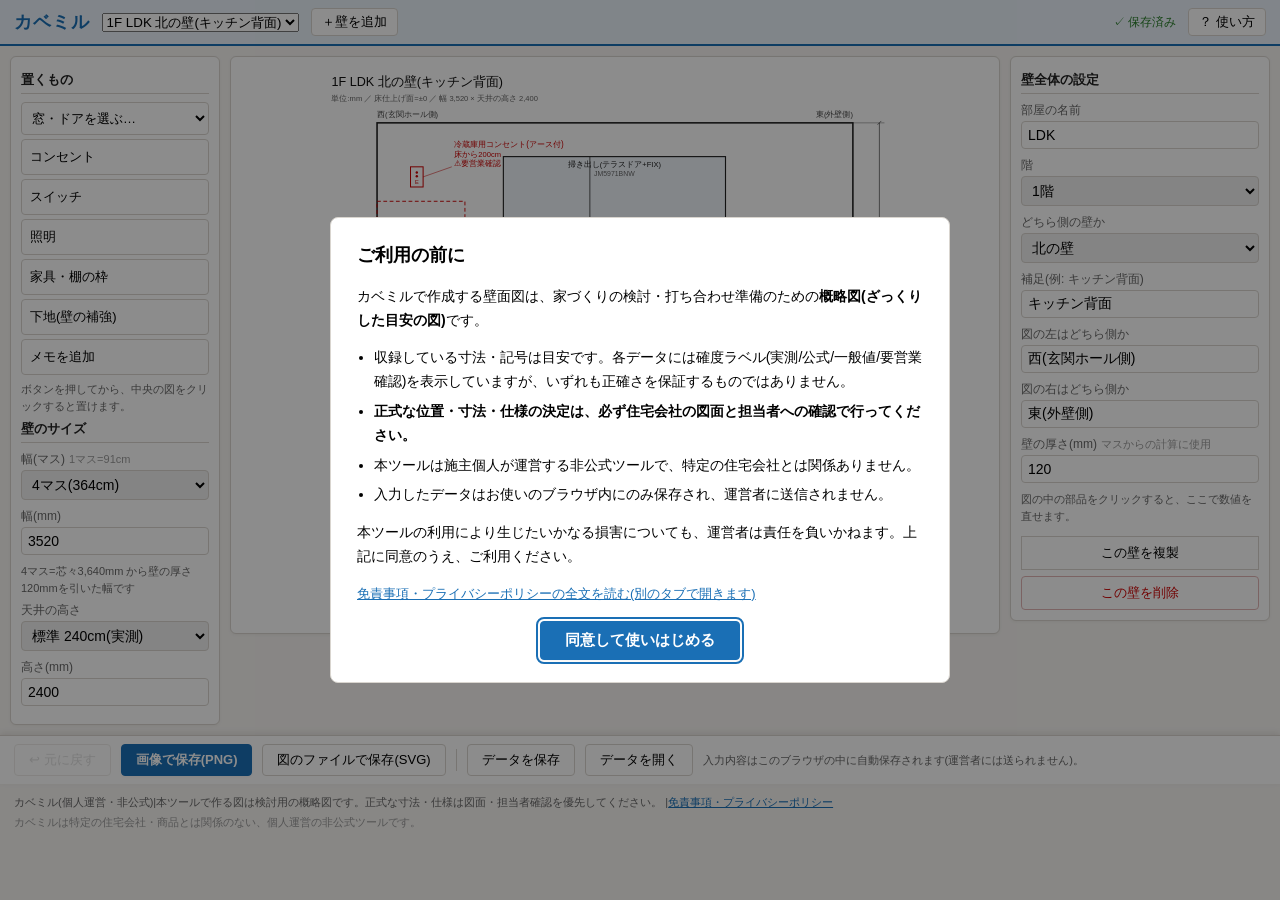
<file: index.html>
<!DOCTYPE html>
<html lang="ja">
<head>
<meta charset="UTF-8">
<meta name="viewport" content="width=device-width, initial-scale=1">
<title>カベミル — 壁とコンセントの位置がミルミルわかる無料展開図エディタ</title>

<!-- 検索結果・SNSシェア用の説明タグ(2026-08-13 追加) -->
<meta name="description" content="部屋の壁を正面から見た図(壁面図)をブラウザで作り、コンセント・スイッチ・照明を高さ付きで書き込める無料エディタ。登録不要・データはブラウザ内のみ。打ち合わせに持って行ける画像で保存できます。個人運営の非公式ツールです。">

<!-- OGP(SNSにURLを貼ったときのタイトル・説明・画像)。og:image は絶対URLが必須 -->
<meta property="og:title" content="カベミル — 壁とコンセントの位置がミルミルわかる無料展開図エディタ">
<meta property="og:description" content="壁面図をブラウザで作って、コンセント・スイッチ・照明の位置を高さ付きで検討。登録不要・無料の非公式ツールです。">
<meta property="og:type" content="website">
<meta property="og:url" content="https://kabemiru.com/">
<meta property="og:image" content="https://kabemiru.com/ogp.png">
<meta property="og:site_name" content="カベミル">
<meta property="og:locale" content="ja_JP">
<meta name="twitter:card" content="summary_large_image">

<link rel="icon" type="image/svg+xml" href="favicon.svg">
<link rel="stylesheet" href="style.css">

<!-- Googleアナリティクス(GA4) アクセス解析タグ(2026-08-13 有効化) -->
<script async src="https://www.googletagmanager.com/gtag/js?id=G-X3QH08LX3Y"></script>
<script>
  window.dataLayer = window.dataLayer || [];
  function gtag(){ dataLayer.push(arguments); }
  gtag('js', new Date());
  gtag('config', 'G-X3QH08LX3Y');
</script>
</head>
<body>

<!-- ================= 編集画面(PC向け) ================= -->
<div id="app">

  <header class="app-header">
    <h1 class="brand">カベミル</h1>
    <select id="wall-list" title="編集する壁を選ぶ"></select>
    <button type="button" id="btn-add-wall" class="btn-ghost" title="別の部屋・別の面の壁を新しく作ります">＋壁を追加</button>
    <span class="spacer"></span>
    <span class="save-state" id="save-state" title="入力内容はこのブラウザの中に自動保存されます">✓ 保存済み</span>
    <button type="button" id="btn-help" class="btn-ghost" title="使い方の説明を開きます">？ 使い方</button>
  </header>

  <main class="app-main">

    <!-- ① 置くもの / 壁のサイズ -->
    <section class="pane pane-left">
      <h2>置くもの</h2>
      <select id="palette-opening" class="palette-select" title="種類を選んでから、図の置きたい場所をクリックします">
        <option value="">窓・ドアを選ぶ…</option>
      </select>
      <button type="button" class="palette-btn" data-place="outlet" title="押してから図をクリックすると、コンセントを置けます">コンセント</button>
      <button type="button" class="palette-btn" data-place="switch" title="押してから図をクリックすると、スイッチを置けます">スイッチ</button>
      <button type="button" class="palette-btn" data-place="light" title="押してから図をクリックすると、照明を置けます">照明</button>
      <button type="button" class="palette-btn" data-place="furniture" title="押してから図をクリックすると、家具・棚の大きさの枠を置けます">家具・棚の枠</button>
      <button type="button" class="palette-btn" data-place="backing" title="押してから図をクリックすると、下地(テレビ壁掛けや棚のための壁の中の補強板)の希望範囲を置けます">下地(壁の補強)</button>
      <button type="button" class="palette-btn" id="btn-add-note" title="図の下に文字のメモを追加します(図の中の位置は持ちません)">メモを追加</button>
      <p class="hint" id="place-hint">ボタンを押してから、中央の図をクリックすると置けます。</p>

      <h2>壁のサイズ</h2>
      <label class="field">
        <span>幅(マス)<small>1マス=91cm</small></span>
        <select id="wall-masu"></select>
      </label>
      <label class="field">
        <span>幅(mm)</span>
        <input type="number" id="wall-width" min="500" max="20000" step="1">
      </label>
      <p class="hint" id="wall-width-hint">—</p>

      <label class="field">
        <span>天井の高さ</span>
        <select id="wall-ceiling"></select>
      </label>
      <label class="field">
        <span>高さ(mm)</span>
        <input type="number" id="wall-height" min="1000" max="5000" step="1">
      </label>
    </section>

    <!-- ② 壁のプレビュー(SVG) -->
    <section class="pane pane-canvas">
      <div id="canvas-area"></div>
    </section>

    <!-- ③ 選んだものの設定(入力欄は ui-panel.js が作る) -->
    <section class="pane pane-right">
      <h2 id="panel-title">壁全体の設定</h2>
      <div id="panel-fields"></div>

      <div id="panel-wall-extra">
        <label class="field">
          <span>壁の厚さ(mm)<small>マスからの計算に使用</small></span>
          <input type="number" id="wall-thickness" min="0" max="500" step="1">
        </label>
        <p class="hint">図の中の部品をクリックすると、ここで数値を直せます。</p>
        <button type="button" id="btn-duplicate-wall" class="btn-sub">この壁を複製</button>
        <button type="button" id="btn-delete-wall" class="btn-danger">この壁を削除</button>
      </div>

      <button type="button" id="btn-delete" class="btn-danger" hidden>この部品を削除</button>
    </section>
  </main>

  <!-- ================= ツールバー ================= -->
  <div class="toolbar">
    <button type="button" id="btn-undo" class="btn" title="直前の操作を1つ取り消します">↩ 元に戻す</button>
    <button type="button" id="btn-png" class="btn btn-primary" title="いま表示している壁を画像(PNG)にして保存します。打ち合わせに持って行く用">画像で保存(PNG)</button>
    <button type="button" id="btn-svg" class="btn" title="拡大しても粗くならない図のファイル(SVG)で保存します">図のファイルで保存(SVG)</button>
    <span class="toolbar-sep"></span>
    <button type="button" id="btn-save-json" class="btn" title="作業内容をファイルに保存します(バックアップ用)。画像ではありません">データを保存</button>
    <button type="button" id="btn-open-json" class="btn" title="「データを保存」で作ったファイルを読み込んで、続きから編集します">データを開く</button>
    <span class="toolbar-note">入力内容はこのブラウザの中に自動保存されます(運営者には送られません)。</span>
  </div>

  <!-- ================= フッター免責(設計書8-1) ================= -->
  <footer class="app-footer">
    <p>カベミル(個人運営・非公式)|本ツールで作る図は検討用の概略図です。正式な寸法・仕様は図面・担当者確認を優先してください。
      |<a href="policy.html" target="_blank" rel="noopener">免責事項・プライバシーポリシー</a></p>
    <p class="tm">カベミルは特定の住宅会社・商品とは関係のない、個人運営の非公式ツールです。</p>
  </footer>
</div>

<!-- ================= スマホ橋渡し画面(設計書3-4) ================= -->
<div id="mobile-bridge">
  <h1>カベミル</h1>
  <p class="tagline">壁とコンセントの位置がミルミルわかる、無料の壁面図エディタ</p>
  <div id="bridge-preview" aria-label="完成例の図"></div>
  <ul class="bridge-list">
    <li>部屋の壁を正面から見た図を、マス(1マス=91cm)で作れます</li>
    <li>コンセント・スイッチ・照明を、床からの高さ付きで書き込めます</li>
    <li>打ち合わせに持って行ける画像(PNG)で保存できます</li>
  </ul>
  <p class="bridge-note">編集画面はパソコン向けです。<strong>パソコンでのご利用をおすすめします。</strong><br>
    下のボタンでこのページのURLを自分に送っておくと、あとからパソコンで開けます。</p>
  <div class="bridge-buttons">
    <a id="bridge-line" class="btn btn-primary" href="#">LINEで自分に送る</a>
    <a id="bridge-mail" class="btn" href="#">メールで送る</a>
    <button type="button" id="bridge-copy" class="btn">URLをコピー</button>
  </div>
  <p class="bridge-copied" id="bridge-copied" hidden>URLをコピーしました。</p>
  <p class="bridge-policy"><a href="policy.html" target="_blank" rel="noopener">免責事項・プライバシーポリシー</a></p>
  <footer class="app-footer">
    <p>カベミル(個人運営・非公式)|本ツールで作る図は検討用の概略図です。正式な寸法・仕様は図面・担当者確認を優先してください。</p>
    <p class="tm">カベミルは特定の住宅会社・商品とは関係のない、個人運営の非公式ツールです。</p>
  </footer>
</div>

<!-- ================= 初回のみ表示する免責ダイアログ(設計書8-2) ================= -->
<dialog id="intro-dialog" class="intro">
  <h2>ご利用の前に</h2>
  <p>カベミルで作成する壁面図は、家づくりの検討・打ち合わせ準備のための<strong>概略図(ざっくりした目安の図)</strong>です。</p>
  <ul>
    <li>収録している寸法・記号は目安です。各データには確度ラベル(実測/公式/一般値/要営業確認)を表示していますが、いずれも正確さを保証するものではありません。</li>
    <li><strong>正式な位置・寸法・仕様の決定は、必ず住宅会社の図面と担当者への確認で行ってください。</strong></li>
    <li>本ツールは施主個人が運営する非公式ツールで、特定の住宅会社とは関係ありません。</li>
    <li>入力したデータはお使いのブラウザ内にのみ保存され、運営者に送信されません。</li>
  </ul>
  <p>本ツールの利用により生じたいかなる損害についても、運営者は責任を負いかねます。上記に同意のうえ、ご利用ください。</p>
  <p class="dialog-policy"><a href="policy.html" target="_blank" rel="noopener">免責事項・プライバシーポリシーの全文を読む(別のタブで開きます)</a></p>
  <form method="dialog">
    <button value="agree" class="btn btn-primary" autofocus>同意して使いはじめる</button>
  </form>
</dialog>

<!-- ================= 使い方ダイアログ ================= -->
<dialog id="help-dialog" class="intro">
  <h2>カベミルの使い方</h2>
  <ol>
    <li><strong>壁の大きさを合わせる</strong> — 左の「壁のサイズ」で幅(マス)と天井の高さを選びます。マスを選ぶと、壁の厚さ(既定120mm)を引いた幅が入ります。</li>
    <li><strong>置く</strong> — 左の「置くもの」でコンセントなどを選び、図の置きたい場所をクリックします。</li>
    <li><strong>直す・消す</strong> — 図の中の部品をクリックすると、右側で数値やメモを直せます。ドラッグでも動かせます(10mm刻み)。「家具・棚の枠」と「下地(壁の補強)」は、選ぶと出るつまみをドラッグして大きさも変えられます。いらないものは「この部品を削除」。</li>
    <li><strong>文字の位置をずらす</strong> — 部品を選ぶと、その説明文字のまわりにオレンジの破線の枠が出ます。この枠をドラッグすると<strong>文字だけ</strong>を動かせます(部品の位置は変わりません)。文字は自動で重ならない位置に並びますが、見づらいときにお使いください。</li>
  </ol>
  <p>「高さプリセット」を選ぶと、コンセント標準(床から30cm)などの高さが1回で入ります。かっこ内はその数値の確度(実測/公式/一般値/要営業確認)です。</p>
  <p><strong>置いたばかりの部品は⚠要営業確認(赤)から始まります。</strong>高さプリセットを当てるか、右側のチェックを外すと通常の表示になります。</p>
  <p class="help-caution">入力内容はお使いのブラウザの中だけに保存されます。ブラウザの履歴を消したりパソコンを買い替えると消えてしまうため、
    大事なデータは<strong>「データを保存」でファイルにも残して</strong>ください(「データを開く」で戻せます)。</p>
  <p class="dialog-policy"><a href="policy.html" target="_blank" rel="noopener">免責事項・プライバシーポリシーの全文を読む(別のタブで開きます)</a></p>
  <form method="dialog" class="help-buttons">
    <button value="close" class="btn btn-primary" autofocus>閉じる</button>
    <button type="button" id="btn-show-intro" class="btn">免責事項をもう一度読む</button>
  </form>
</dialog>

<!-- データファイルを開くための入力欄(画面には出しません) -->
<input type="file" id="file-input" accept=".json,application/json" hidden>

<!-- ES Modules。ダブルクリックでは動きません(Live Server などのローカルサーバ経由で開いてください) -->
<script type="module" src="js/ui.js"></script>
</body>
</html>
</file>
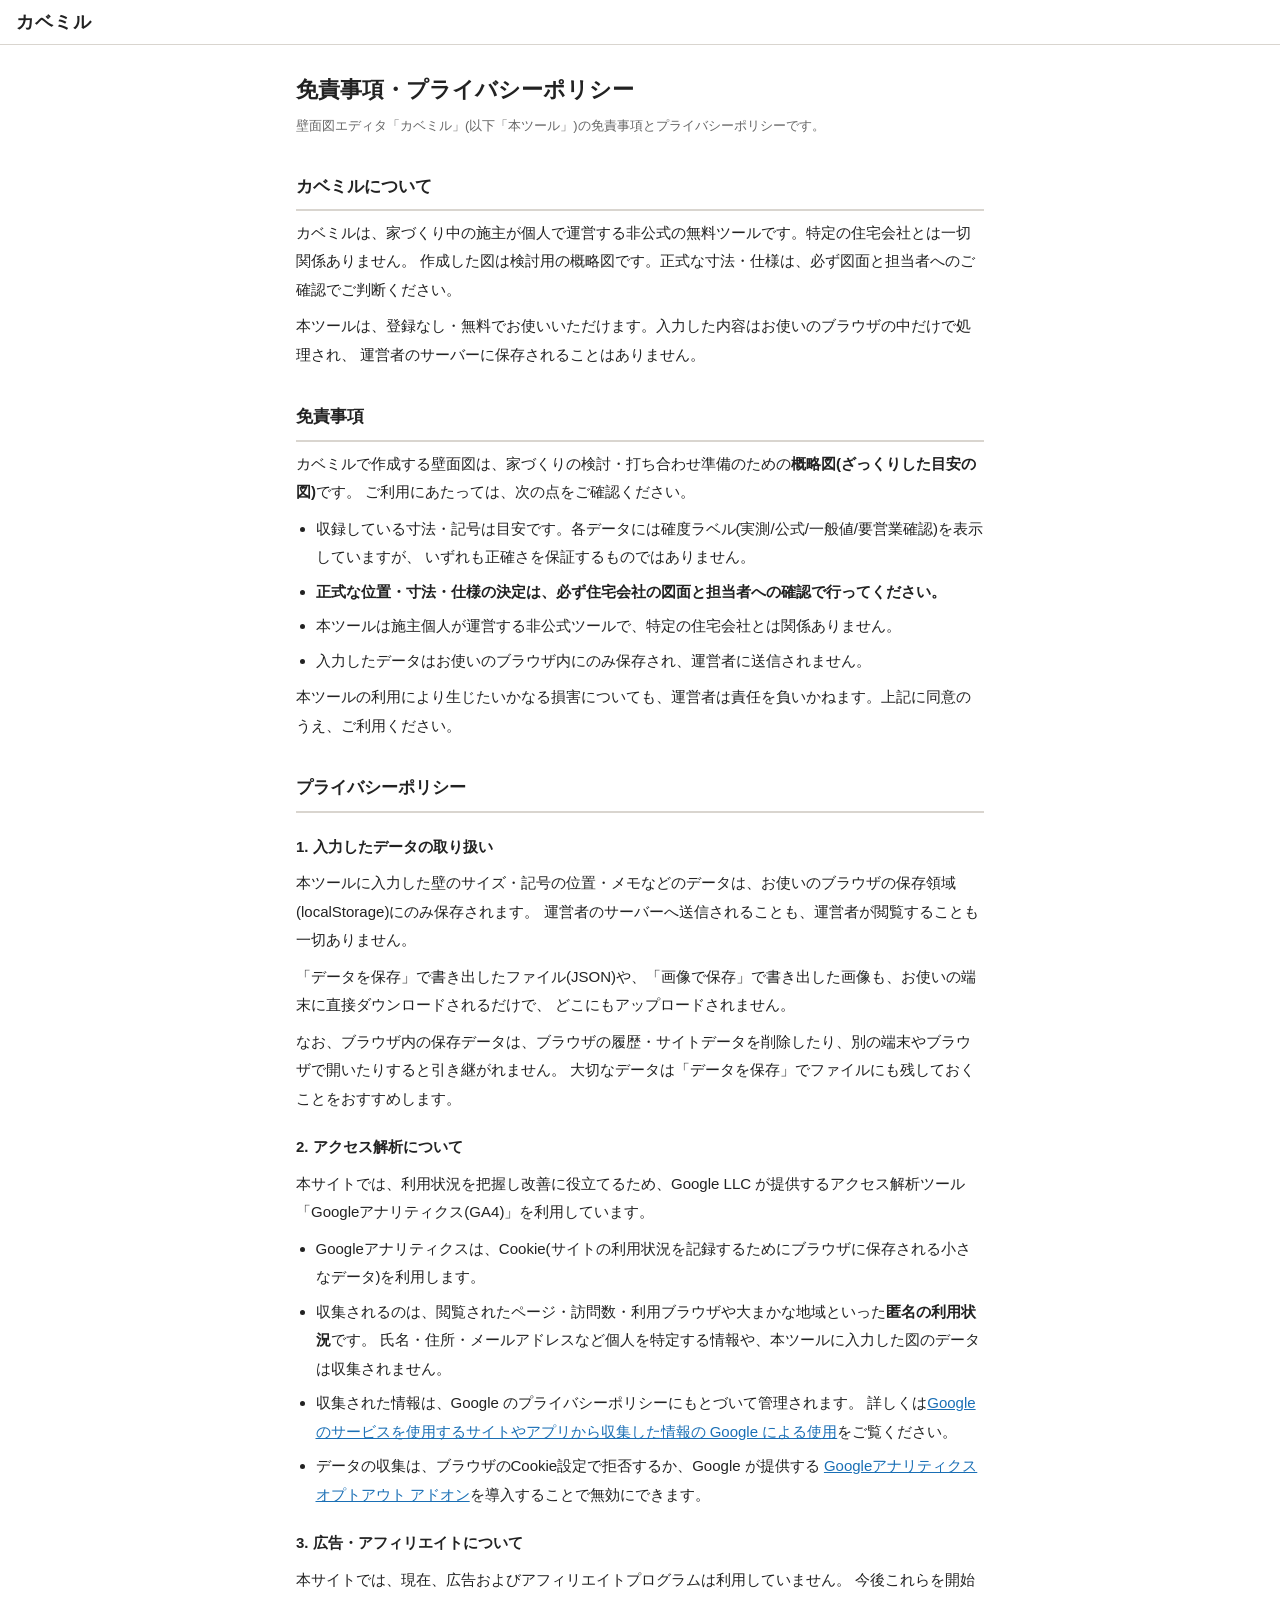
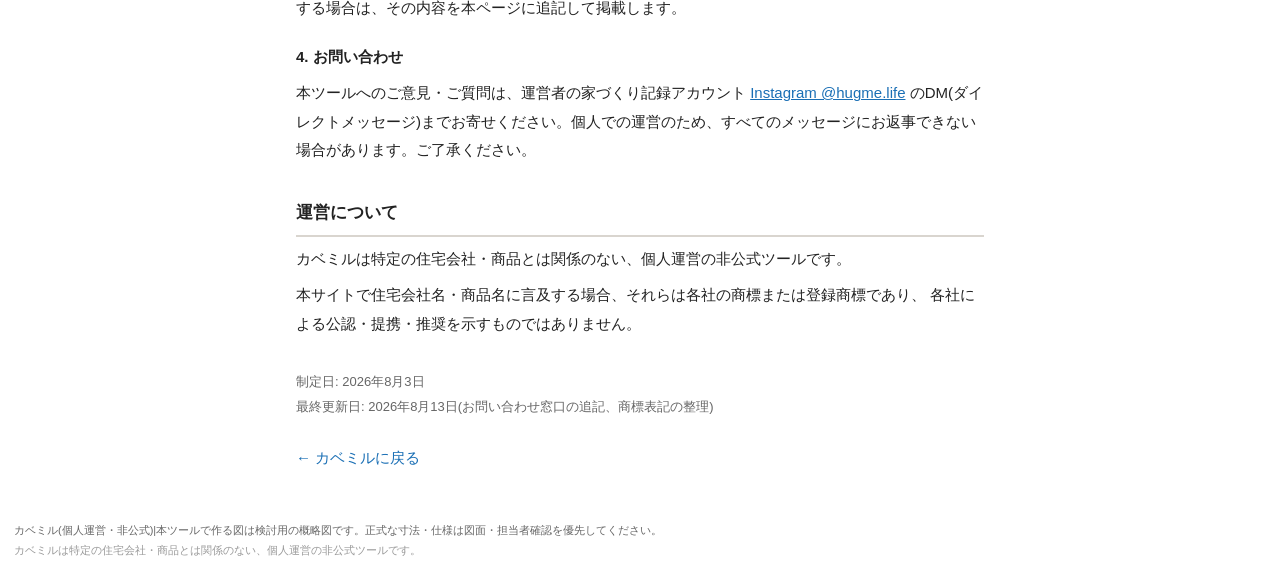
<file: policy.html>
<!DOCTYPE html>
<html lang="ja">
<head>
<meta charset="UTF-8">
<meta name="viewport" content="width=device-width, initial-scale=1">
<title>免責事項・プライバシーポリシー|カベミル</title>
<meta name="description" content="カベミル(個人運営・非公式の無料壁面図エディタ)の免責事項とプライバシーポリシーです。">
<link rel="icon" type="image/svg+xml" href="favicon.svg">
<link rel="stylesheet" href="style.css">

<!-- Googleアナリティクス(GA4) アクセス解析タグ(2026-08-13 有効化) -->
<script async src="https://www.googletagmanager.com/gtag/js?id=G-X3QH08LX3Y"></script>
<script>
  window.dataLayer = window.dataLayer || [];
  function gtag(){ dataLayer.push(arguments); }
  gtag('js', new Date());
  gtag('config', 'G-X3QH08LX3Y');
</script>

<style>
/* このページだけの見た目(長文を読みやすくするための最小限の指定) */
.policy-page { background: #fff; }
.policy-header {
  padding: 10px 16px;
  border-bottom: 1px solid var(--line);
}
.policy-header a { color: inherit; text-decoration: none; font-weight: bold; font-size: 18px; letter-spacing: 0.05em; }
.policy {
  flex: 1;
  width: 100%;
  max-width: 720px;      /* 1行が長くなりすぎないように幅を制限 */
  margin: 0 auto;
  padding: 20px 16px 40px;
  line-height: 1.9;      /* 長文でも読みやすい行間 */
  font-size: 15px;
}
.policy h1 { font-size: 22px; margin: 8px 0 4px; line-height: 1.5; }
.policy h2 {
  font-size: 17px; margin: 32px 0 8px; padding-bottom: 6px;
  border-bottom: 2px solid var(--line);
}
.policy h3 { font-size: 15px; margin: 20px 0 4px; }
.policy p { margin: 8px 0; }
.policy ul { padding-left: 1.3em; margin: 8px 0; }
.policy li { margin-bottom: 6px; }
.policy a { color: var(--accent); }
.policy .lead { color: var(--sub); font-size: 13px; margin-bottom: 20px; }
.policy .date { font-size: 13px; color: var(--sub); margin-top: 32px; }
.policy .back { margin: 24px 0 0; font-size: 15px; }
.policy .back a { text-decoration: none; }
.policy .back a:hover { text-decoration: underline; }
</style>
</head>

<body class="policy-page">

<header class="policy-header">
  <a href="./index.html">カベミル</a>
</header>

<main class="policy">

  <h1>免責事項・プライバシーポリシー</h1>
  <p class="lead">壁面図エディタ「カベミル」(以下「本ツール」)の免責事項とプライバシーポリシーです。</p>

  <!-- ================= カベミルについて(設計書8-1) ================= -->
  <h2>カベミルについて</h2>
  <p>カベミルは、家づくり中の施主が個人で運営する非公式の無料ツールです。特定の住宅会社とは一切関係ありません。
    作成した図は検討用の概略図です。正式な寸法・仕様は、必ず図面と担当者へのご確認でご判断ください。</p>
  <p>本ツールは、登録なし・無料でお使いいただけます。入力した内容はお使いのブラウザの中だけで処理され、
    運営者のサーバーに保存されることはありません。</p>

  <!-- ================= 免責事項(設計書8-2) ================= -->
  <h2>免責事項</h2>
  <p>カベミルで作成する壁面図は、家づくりの検討・打ち合わせ準備のための<strong>概略図(ざっくりした目安の図)</strong>です。
    ご利用にあたっては、次の点をご確認ください。</p>
  <ul>
    <li>収録している寸法・記号は目安です。各データには確度ラベル(実測/公式/一般値/要営業確認)を表示していますが、
      いずれも正確さを保証するものではありません。</li>
    <li><strong>正式な位置・寸法・仕様の決定は、必ず住宅会社の図面と担当者への確認で行ってください。</strong></li>
    <li>本ツールは施主個人が運営する非公式ツールで、特定の住宅会社とは関係ありません。</li>
    <li>入力したデータはお使いのブラウザ内にのみ保存され、運営者に送信されません。</li>
  </ul>
  <p>本ツールの利用により生じたいかなる損害についても、運営者は責任を負いかねます。上記に同意のうえ、ご利用ください。</p>

  <!-- ================= プライバシーポリシー ================= -->
  <h2>プライバシーポリシー</h2>

  <h3>1. 入力したデータの取り扱い</h3>
  <p>本ツールに入力した壁のサイズ・記号の位置・メモなどのデータは、お使いのブラウザの保存領域(localStorage)にのみ保存されます。
    運営者のサーバーへ送信されることも、運営者が閲覧することも一切ありません。</p>
  <p>「データを保存」で書き出したファイル(JSON)や、「画像で保存」で書き出した画像も、お使いの端末に直接ダウンロードされるだけで、
    どこにもアップロードされません。</p>
  <p>なお、ブラウザ内の保存データは、ブラウザの履歴・サイトデータを削除したり、別の端末やブラウザで開いたりすると引き継がれません。
    大切なデータは「データを保存」でファイルにも残しておくことをおすすめします。</p>

  <h3>2. アクセス解析について</h3>
  <p>本サイトでは、利用状況を把握し改善に役立てるため、Google LLC が提供するアクセス解析ツール
    「Googleアナリティクス(GA4)」を利用しています。</p>
  <ul>
    <li>Googleアナリティクスは、Cookie(サイトの利用状況を記録するためにブラウザに保存される小さなデータ)を利用します。</li>
    <li>収集されるのは、閲覧されたページ・訪問数・利用ブラウザや大まかな地域といった<strong>匿名の利用状況</strong>です。
      氏名・住所・メールアドレスなど個人を特定する情報や、本ツールに入力した図のデータは収集されません。</li>
    <li>収集された情報は、Google のプライバシーポリシーにもとづいて管理されます。
      詳しくは<a href="https://policies.google.com/technologies/partner-sites" target="_blank" rel="noopener">Google のサービスを使用するサイトやアプリから収集した情報の Google による使用</a>をご覧ください。</li>
    <li>データの収集は、ブラウザのCookie設定で拒否するか、Google が提供する
      <a href="https://tools.google.com/dlpage/gaoptout" target="_blank" rel="noopener">Googleアナリティクス オプトアウト アドオン</a>を導入することで無効にできます。</li>
  </ul>

  <h3>3. 広告・アフィリエイトについて</h3>
  <p>本サイトでは、現在、広告およびアフィリエイトプログラムは利用していません。
    今後これらを開始する場合は、その内容を本ページに追記して掲載します。</p>

  <h3>4. お問い合わせ</h3>
  <p>本ツールへのご意見・ご質問は、運営者の家づくり記録アカウント
    <a href="https://www.instagram.com/hugme.life/" target="_blank" rel="noopener">Instagram @hugme.life</a>
    のDM(ダイレクトメッセージ)までお寄せください。個人での運営のため、すべてのメッセージにお返事できない場合があります。ご了承ください。</p>

  <!-- ================= 非公式ツールであることについて(設計書8-1) ================= -->
  <h2>運営について</h2>
  <p>カベミルは特定の住宅会社・商品とは関係のない、個人運営の非公式ツールです。</p>
  <p>本サイトで住宅会社名・商品名に言及する場合、それらは各社の商標または登録商標であり、
    各社による公認・提携・推奨を示すものではありません。</p>

  <p class="date">制定日: 2026年8月3日<br>
    最終更新日: 2026年8月13日(お問い合わせ窓口の追記、商標表記の整理)</p>

  <p class="back"><a href="./index.html">← カベミルに戻る</a></p>

</main>

<footer class="app-footer">
  <p>カベミル(個人運営・非公式)|本ツールで作る図は検討用の概略図です。正式な寸法・仕様は図面・担当者確認を優先してください。</p>
  <p class="tm">カベミルは特定の住宅会社・商品とは関係のない、個人運営の非公式ツールです。</p>
</footer>

</body>
</html>
</file>
<file: style.css>
/* ==========================================================================
   カベミル — 画面の見た目
   レイアウトは「ヘッダー / 3カラム本体 / ツールバー / フッター」の縦積み。
   ========================================================================== */

:root {
  --line: #d9d5cf;          /* 罫線のグレー(すこし暖色寄り) */
  --bg: #f7f5f2;            /* 画面全体の背景(ごく薄い暖色。パネルと図は白のまま) */
  --text: #222;
  --sub: #666;              /* 補足文字の色 */
  --accent: #1a6fb5;        /* ボタンなどのアクセント色 */
  --accent-soft: #eaf2fa;   /* アクセント色のごく薄い版(帯・下線などの彩り用) */
  --warn: #cc0000;          /* 要営業確認の赤 */
  --select: #ff8c00;        /* 選択中のハイライト(オレンジ) */
  --card-shadow: 0 1px 3px rgba(60, 50, 40, 0.06);   /* パネルを「カード」に見せる軽い影 */
}

* { box-sizing: border-box; }

body {
  margin: 0;
  font-family: "Meiryo", "Yu Gothic", "Hiragino Kaku Gothic ProN", sans-serif;
  font-size: 14px;
  color: var(--text);
  background: var(--bg);
  display: flex;
  flex-direction: column;
  min-height: 100vh;
}

/* ---------- ヘッダー ---------- */
.app-header {
  display: flex;
  align-items: center;
  gap: 12px;
  padding: 8px 14px;
  background: var(--accent-soft);           /* ごく薄いアクセント色の帯 */
  border-bottom: 2px solid var(--accent);   /* アクセント色の下線で画面上部に彩りを付ける */
}
.brand { font-size: 18px; font-weight: bold; letter-spacing: 0.05em; margin: 0; color: var(--accent); }
.spacer { flex: 1; }
.save-state { font-size: 12px; color: #2a7d2a; }
.save-state.saving { color: var(--sub); }

/* ---------- 本体3カラム ---------- */
.app-main {
  flex: 1;
  display: grid;
  grid-template-columns: 210px 1fr 260px;
  gap: 10px;
  padding: 10px;
  align-items: start;
}
.pane {
  background: #fff;
  border: 1px solid var(--line);
  border-radius: 6px;
  padding: 10px;
  box-shadow: var(--card-shadow);   /* 暖色の背景の上で「白いカード」に見せる */
}
.pane h2 {
  font-size: 13px;
  margin: 4px 0 8px;
  padding-bottom: 4px;
  border-bottom: 1px solid var(--line);
}
.pane-canvas { padding: 6px; min-width: 0; }   /* min-width:0 で図の元の大きさに引っぱられないようにする */
#canvas-area svg { width: 100%; height: auto; display: block; }
/* 「置くもの」を選んでいるあいだは、図の上のカーソルを十字にする */
.pane-canvas.placing #canvas-area svg { cursor: crosshair; }
/* 図の中のクリックできる部品は指のカーソルにする。
   ドラッグで動かせる部品には render.js 側が cursor:move を直接指定しており、そちらが優先される */
#canvas-area [data-id] { cursor: pointer; }

/* ---------- 入力欄 ---------- */
.field { display: block; margin-bottom: 8px; }
.field > span { display: block; font-size: 12px; color: var(--sub); margin-bottom: 2px; }
.field > span small { color: #999; font-size: 11px; margin-left: 4px; }
.field input[type="number"],
.field input[type="text"],
.field textarea,
.field select {
  width: 100%;
  padding: 5px 6px;
  border: 1px solid var(--line);
  border-radius: 4px;
  font-size: 14px;
  font-family: inherit;
}
.field-check { display: flex; align-items: flex-start; gap: 6px; }
.field-check > span { margin: 0; font-size: 13px; color: var(--text); }
.field-check input { margin-top: 3px; }

.hint { font-size: 11px; color: var(--sub); line-height: 1.5; margin: 6px 0; }
/* 壁の外をクリックしたときなど、一時的に注意を促すヒント(ui.jsが3秒だけ付ける) */
.hint.hint-warn { color: var(--warn); font-weight: bold; }
/* 「要営業確認」のときだけ右パネルに出す、赤で始まる理由の1行(ui-panel.js) */
.conf-hint { margin: 4px 0 0; }

/* ---------- ボタン ---------- */
.btn, .btn-ghost, .palette-btn, .btn-danger {
  font-family: inherit;
  font-size: 13px;
  border-radius: 4px;
  cursor: pointer;
}
.btn { padding: 6px 14px; border: 1px solid var(--line); background: #fff; }
.btn:hover { background: #f0f3f6; }
/* 一番使ってほしいボタン(画像で保存)。塗りつぶし+太字で目立たせる */
.btn-primary {
  background: var(--accent); border-color: var(--accent); color: #fff;
  font-weight: bold; box-shadow: var(--card-shadow);
}
.btn-primary:hover { background: #15598f; }
.btn-ghost { padding: 4px 10px; border: 1px solid var(--line); background: #fff; }
.btn:disabled { opacity: 0.45; cursor: default; }

/* キーボード(Tabキー)で操作したときに、いまどこにいるかが分かるようにする */
:focus-visible { outline: 2px solid var(--accent); outline-offset: 2px; }

.palette-btn {
  display: block; width: 100%;
  padding: 8px; margin-bottom: 4px;
  border: 1px solid var(--line); background: #fff; text-align: left;
}
.palette-btn:hover { background: #f0f3f6; }
/* 配置モード中(押されている状態) */
.palette-btn.active { background: var(--accent); border-color: var(--accent); color: #fff; }

/* パレットの「窓・ドアを選ぶ」ドロップダウン */
.palette-select {
  width: 100%; padding: 7px 6px; margin-bottom: 4px;
  border: 1px solid var(--line); border-radius: 4px;
  font-size: 13px; font-family: inherit; background: #fff;
}

.btn-danger, .btn-sub {
  width: 100%; padding: 7px; margin-top: 6px;
  border: 1px solid var(--line); background: #fff;
}
.btn-danger { border-color: #e0b4b4; color: var(--warn); }
.btn-danger:hover { background: #fdf0f0; }
.btn-sub:hover { background: #f0f3f6; }

/* ---------- 確度ラベルのバッジ ---------- */
.badge-line { margin: 8px 0 0; font-size: 12px; }
.badge {
  display: inline-block; padding: 1px 7px; border-radius: 9px;
  background: #eceef1; color: #555; font-size: 11px;
}
.badge.warn { background: #fbe9e9; color: var(--warn); font-weight: bold; }

/* ---------- ツールバー・フッター ---------- */
/* 図が縦に長くなっても保存ボタンが隠れないよう、画面の下に貼り付けておく(sticky) */
.toolbar {
  display: flex; align-items: center; gap: 10px;
  padding: 8px 14px;
  background: #fff;
  border-top: 1px solid var(--line);
  position: sticky;
  bottom: 0;
  z-index: 5;
  box-shadow: 0 -2px 6px rgba(60, 50, 40, 0.10);   /* 図と重なったときに境目が分かるように */
}
.toolbar-note { font-size: 11px; color: var(--sub); }
.toolbar-sep { width: 1px; height: 22px; background: var(--line); }

.app-footer {
  padding: 8px 14px 14px;
  font-size: 11px; color: var(--sub); line-height: 1.6;
  background: transparent;   /* 画面全体の背景色(薄い暖色)をそのまま見せる */
}
.app-footer p { margin: 2px 0; }
.app-footer .tm { color: #999; }
.app-footer a { color: var(--accent); }         /* 免責・プライバシーポリシーへのリンク */

/* ---------- 初回免責ダイアログ ---------- */
dialog.intro {
  max-width: 620px; padding: 22px 26px;
  border: 1px solid var(--line); border-radius: 8px;
  line-height: 1.7;
}
dialog.intro::backdrop { background: rgba(0, 0, 0, 0.45); }
dialog.intro h2 { margin: 0 0 12px; font-size: 18px; }
dialog.intro ul { padding-left: 1.2em; }
dialog.intro li { margin-bottom: 6px; }
dialog.intro form { text-align: center; margin-top: 16px; }
dialog.intro form button { padding: 9px 24px; font-size: 15px; }
dialog.intro ol { padding-left: 1.3em; }
dialog.intro ol li { margin-bottom: 8px; }
.help-caution {
  background: #fff8e5; border: 1px solid #ecd9a0; border-radius: 4px;
  padding: 8px 10px; font-size: 13px;
}
.help-buttons { display: flex; gap: 10px; justify-content: center; }
/* ダイアログ内から免責・プライバシーポリシーのページへ */
.dialog-policy { margin: 12px 0 0; font-size: 13px; }
.dialog-policy a { color: var(--accent); }

/* ---------- スマホ橋渡し画面(設計書3-4) ---------- */
/* ふだんは隠しておき、画面が狭いときだけ編集画面と入れ替える */
/* min-width:0 が無いと、中の図(SVG)の元の大きさ(1200px)に画面が引っぱられてはみ出す */
#mobile-bridge { display: none; min-width: 0; }
#bridge-preview { min-width: 0; }

#mobile-bridge h1 { font-size: 26px; margin: 0 0 4px; letter-spacing: 0.05em; }
#mobile-bridge .tagline { margin: 0 0 14px; font-size: 13px; color: var(--sub); }
#bridge-preview { border: 1px solid var(--line); border-radius: 4px; overflow: hidden; background: #fff; }
#bridge-preview svg { width: 100%; height: auto; display: block; }
.bridge-list { padding-left: 1.2em; font-size: 14px; line-height: 1.8; }
.bridge-note { font-size: 14px; line-height: 1.7; }
.bridge-buttons { display: grid; gap: 8px; margin: 16px 0; }
.bridge-buttons .btn { padding: 12px; text-align: center; text-decoration: none; font-size: 15px; }
.bridge-copied { color: #2a7d2a; font-size: 13px; }
.bridge-policy { font-size: 14px; margin: 18px 0 0; }
.bridge-policy a { color: var(--accent); }

@media (max-width: 767px) {
  #app { display: none; }
  #mobile-bridge { display: block; padding: 16px; background: #fff; min-height: 100vh; }
}

/* PCでも横幅が足りないときは3カラムをやめて縦に並べる */
@media (min-width: 768px) and (max-width: 1100px) {
  .app-main { grid-template-columns: 190px 1fr 230px; }
}
</file>
